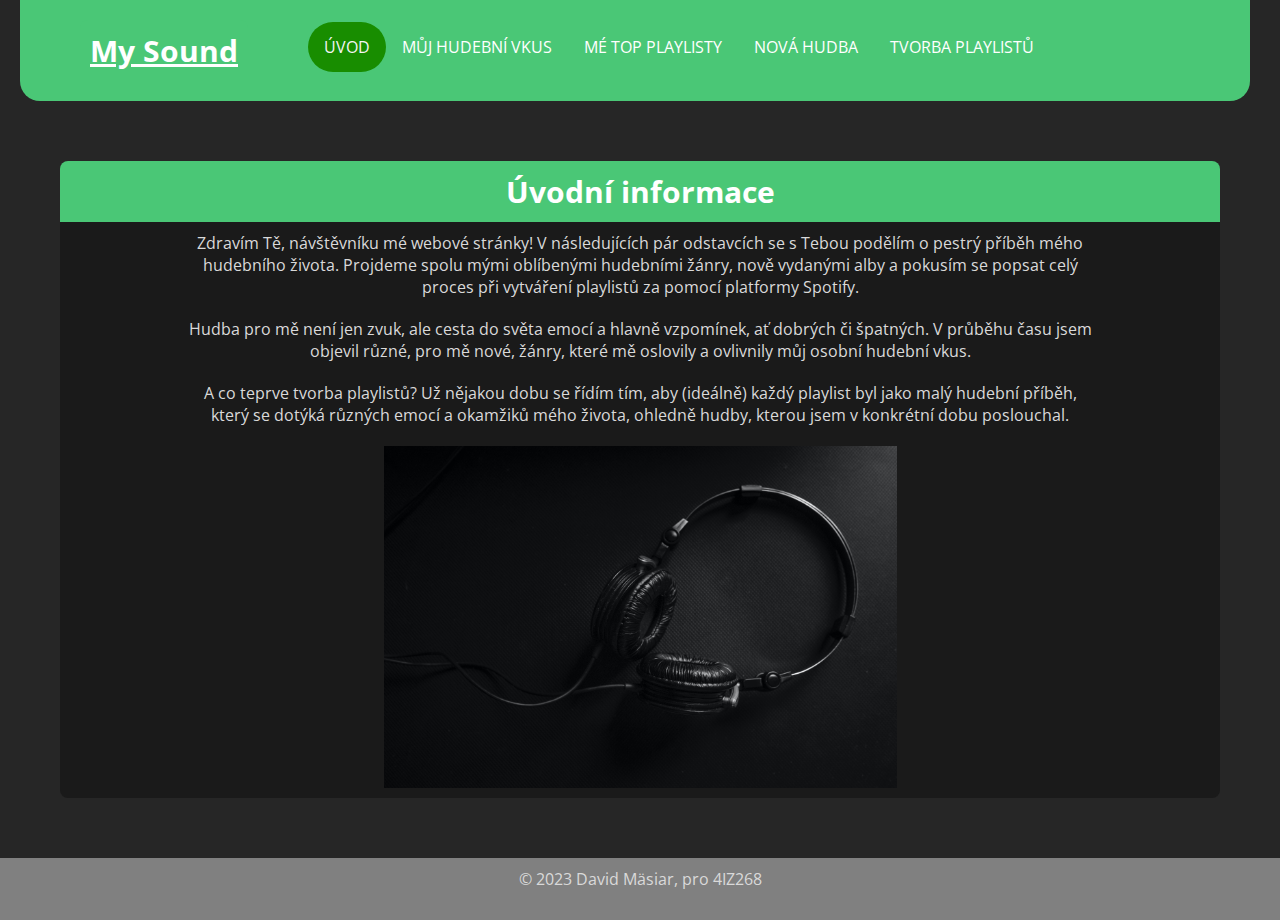
<file: webovka/index.html>
<!DOCTYPE html>
<html lang="cs">
<head>
    <meta charset="UTF-8">
    <meta name="description" content="webová stránka pro 4IZ268">
    <meta name="keywords" content="Hudba, Swipefy, Playlist, Album">
    <meta name="author" content="David Mäsiar">
    <link rel="preconnect" href="https://fonts.googleapis.com">
    <link rel="preconnect" href="https://fonts.gstatic.com" crossorigin>
    <link href="https://fonts.googleapis.com/css2?family=Open+Sans:wght@500&display=swap" rel="stylesheet">
    <title>Home - MäsiarWeb</title>
    <link rel="stylesheet" href="style.css">
    <link rel="icon" href="img/favicon.ico">
</head>
<body>
    <header>
        <h1><a href="index.html">My Sound</a></h1>
        <div class="container">
        <nav>
            <ul class="navigace">
               <li><a href="index.html" class="active">Úvod</a></li>
               <li><a href="muj-hudebni-styl.html">Můj hudební vkus</a></li>
               <li><a href="casto-prehravane.html">Mé top playlisty</a></li>
               <li><a href="nova-hudba.html">Nová hudba</a></li>
               <li><a href="tvorba-playlistu.html">Tvorba playlistů</a></li>
            </ul>
           </nav>
        </div>
    </header>
    <main>
        <h1>Úvodní informace</h1>
        <div class="text">
        <p>Zdravím Tě, návštěvníku mé webové stránky! V následujících pár odstavcích se s Tebou podělím o pestrý příběh mého hudebního života. 
            Projdeme spolu mými oblíbenými hudebními žánry, nově vydanými alby a pokusím se popsat celý proces při vytváření playlistů za pomocí platformy Spotify.
        </p>
        <p class="highlight-background">Hudba pro mě není jen zvuk, ale cesta do světa emocí a hlavně vzpomínek, ať dobrých či špatných. 
        V průběhu času jsem objevil různé, pro mě nové, žánry, které mě oslovily a ovlivnily můj osobní hudební vkus.             
        </p>
        <p>
        A co teprve tvorba playlistů? Už nějakou dobu se řídím tím, aby (ideálně) každý playlist byl jako malý hudební příběh, 
        který se dotýká různých emocí a okamžiků mého života, ohledně hudby, kterou jsem v konkrétní dobu poslouchal.</p>
        <img class="image" src="img/bg.jpg" alt="Obrázek náhlavních sluchátek">



</div>
    </main>
    <footer>
        <p>&copy; 2023 David Mäsiar, pro 4IZ268</p>
    </footer>
</body>
</html>
</file>
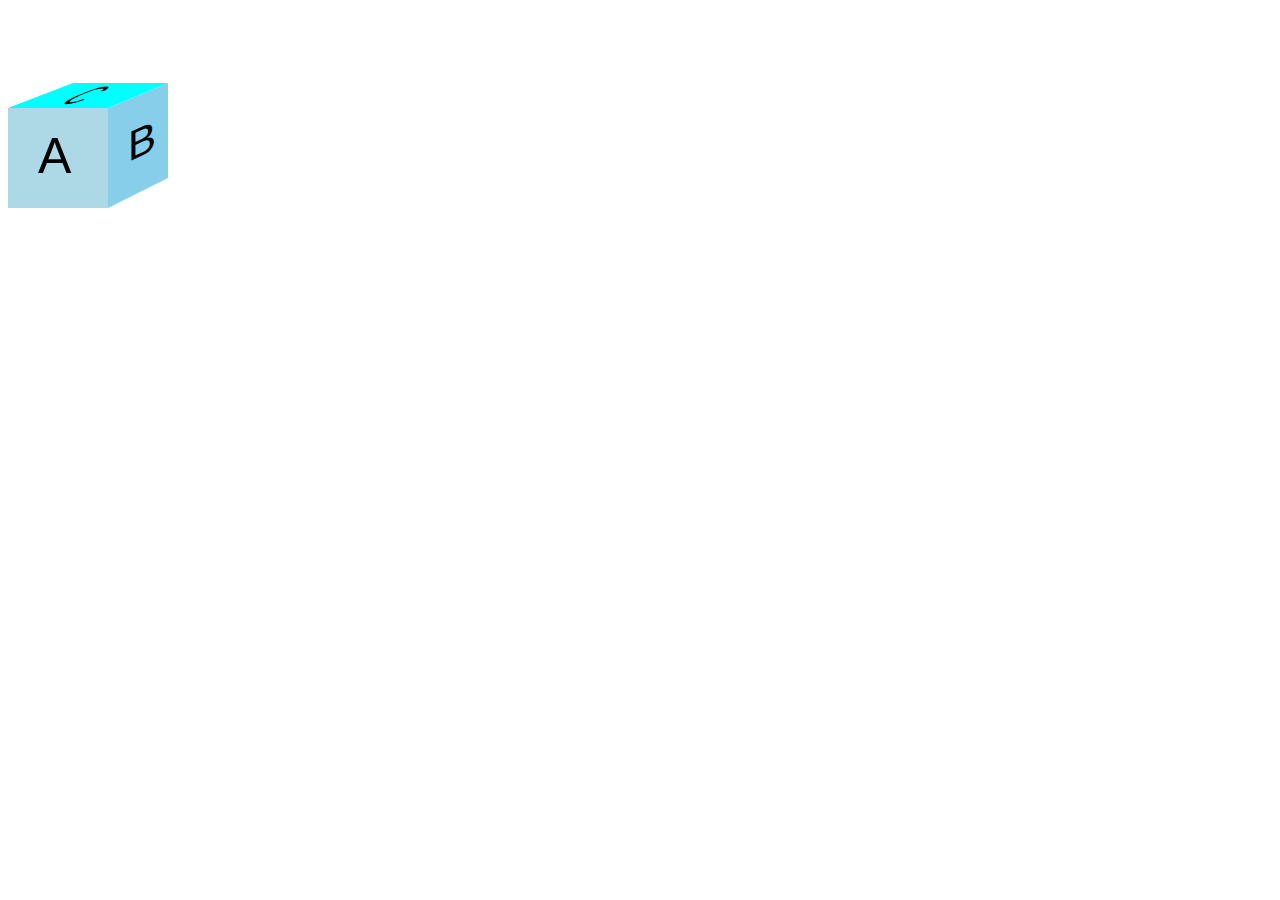
<file: <!DOCTYPE html>.html>
<!DOCTYPE html>
<html>
<head>
    <title></title>
</head>
<body>
    <svg width="200" height="200">
        <polygon points="0,200 100,200 100,100 0,100" fill="lightblue" />
        <polygon points="100,200 100,100 160,75 160,170" fill="skyblue" />
        <polygon points="0,100 65,75 160,75 100,100" fill="cyan" />
        <text x="30" y="165" font-family="Arial" font-size="50" fill="black">A</text>
        <text x="265" y="96" font-family="Arial" font-size="25" fill="black" transform=" skewX(-66) skewY(0)">C</text>
        <text x="120" y="210" font-family="Arial" font-size="42" fill="black" transform=" skewX(0) skewY(-25)">B</text>


    </svg>
</body>
</html>
</file>
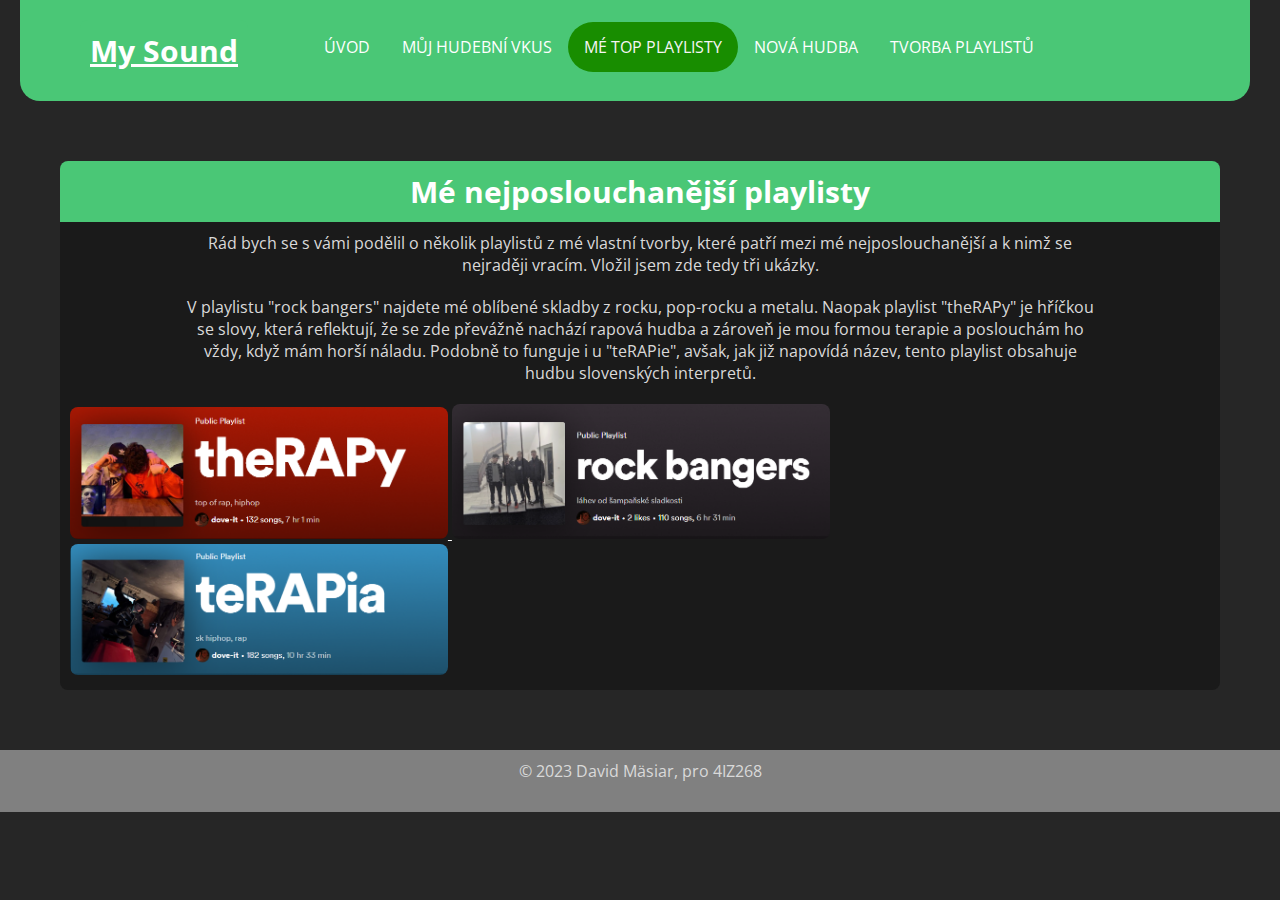
<file: webovka/casto-prehravane.html>
<!DOCTYPE html>
<html lang="cs">
<head>
    <meta charset="UTF-8">
    <meta name="description" content="webová stránka pro 4IZ268">
    <meta name="keywords" content="Hudba, Swipefy, Playlist, Album">
    <meta name="author" content="David Mäsiar">
    <link rel="preconnect" href="https://fonts.googleapis.com">
    <link rel="preconnect" href="https://fonts.gstatic.com" crossorigin>
    <link href="https://fonts.googleapis.com/css2?family=Open+Sans:wght@500&display=swap" rel="stylesheet">
    <title>Často přehrávané - MäsiarWeb</title>
    <link rel="stylesheet" href="style.css">
    <link rel="icon" href="img/favicon.ico">
</head>
<body>
    <header>
        <h1><a href="index.html">My Sound</a></h1>
        <div class="container">
            <nav>
                <ul class="navigace">
                   <li><a href="index.html">Úvod</a></li>
                   <li><a href="muj-hudebni-styl.html">Můj hudební vkus</a></li>
                   <li><a href="casto-prehravane.html" class="active">Mé top playlisty</a></li>
                   <li><a href="nova-hudba.html">Nová hudba</a></li>
                   <li><a href="tvorba-playlistu.html">Tvorba playlistů</a></li>
                </ul>
               </nav>
    </header>
    <main>
        <h1>Mé nejposlouchanější playlisty</h1>
        <div class="text">
            <p>Rád bych se s vámi podělil o několik playlistů z mé vlastní tvorby, které patří mezi mé nejposlouchanější a k nimž se nejraději vracím. Vložil jsem zde tedy 
                tři ukázky.
            </p>
            <p>V playlistu "rock bangers" najdete mé oblíbené skladby z rocku, pop-rocku a metalu. Naopak playlist "theRAPy" je hříčkou se slovy,
                 která reflektují, že se zde převážně nachází rapová hudba a zároveň je mou formou terapie a poslouchám ho vždy, když mám horší náladu. 
                 Podobně to funguje i u "teRAPie", avšak, jak již napovídá název, tento playlist obsahuje hudbu slovenských interpretů.</p>
            <div class="playlisty-container"></div>
            <a href="https://open.spotify.com/playlist/48Xo0TCAnUIxGwZWNn4CXe?si=c6e72d53aaa84103" target="_blank">
                <img class="playlisty" src="img/therapy.playlist.png" alt="Obrázek playlistu theRAPy">
            </a>
            <a href="https://open.spotify.com/playlist/3slEwpJkTUAnOGE8Y24fgg?si=466b1bdaa44c4a0a" target="_blank">
                <img class="playlisty" src="img/rockbangers.playlist.png" alt="Obrázek playlistu rock bangers">
            </a>
            <a href="https://open.spotify.com/playlist/42ou3gbFp5qI7IAoQkID75?si=8aa676a98f9f420e" target="_blank">
                <img class="playlisty" src="img/terapia.playlist.png" alt="Obrázek playlistu teRAPia">
            </a>

        </div>

    </main>
    <footer>
        <p>&copy; 2023 David Mäsiar, pro 4IZ268</p>
    </footer>
</body>
</html>
</file>
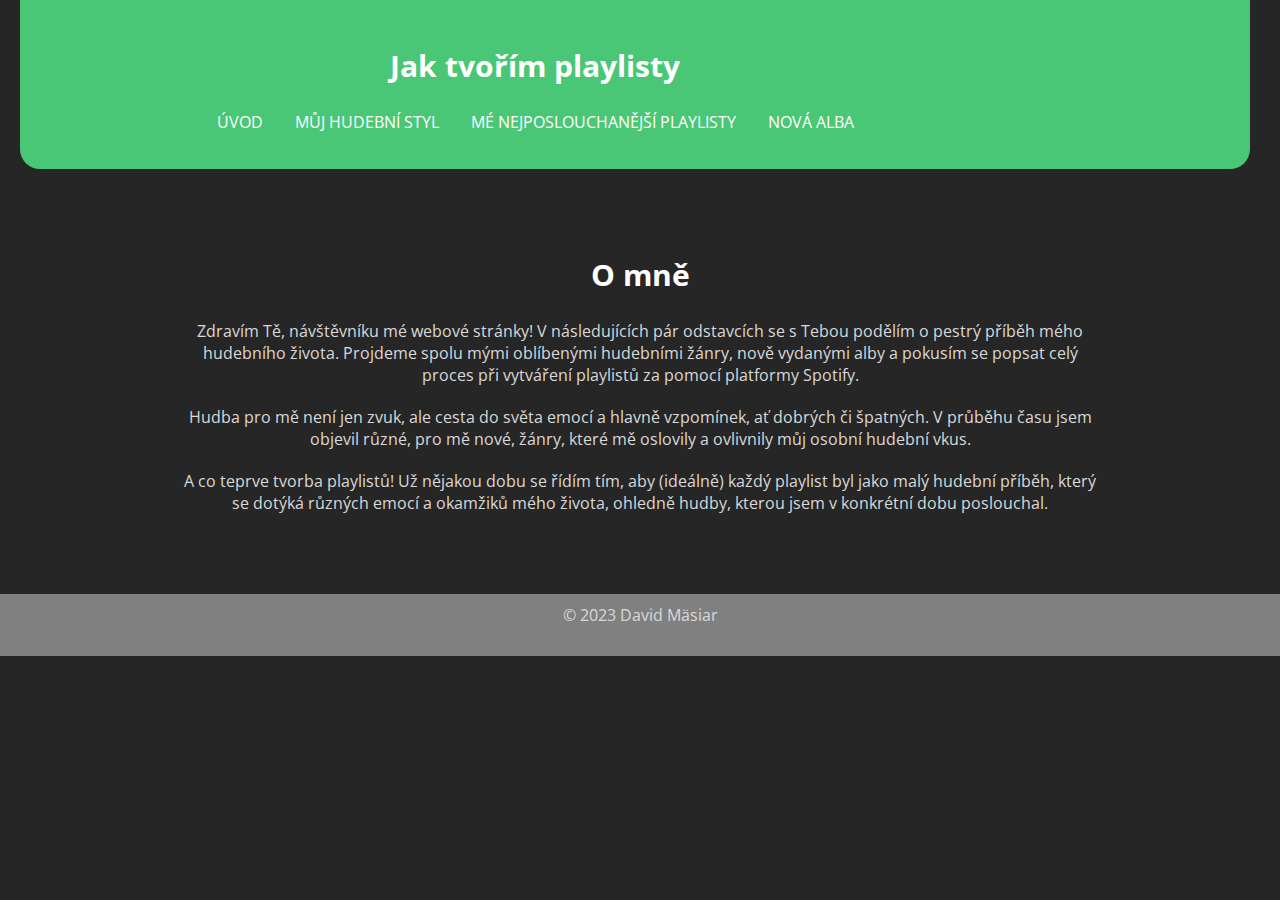
<file: webovka/creating-playlists.html>
<!DOCTYPE html>
<html>
<head>
    <link rel="preconnect" href="https://fonts.googleapis.com">
    <link rel="preconnect" href="https://fonts.gstatic.com" crossorigin>
    <link href="https://fonts.googleapis.com/css2?family=Open+Sans:wght@500&display=swap" rel="stylesheet">
    <title>Tvorba playlistů - MäsiarWeb</title>
    <link rel="stylesheet" type="text/css" href="style.css">
    <link rel="icon" type="image/png" href="img/music.png">
</head>
<body>
    <header>
        <div class="container">
            <h2>Jak tvořím playlisty</h2>
        <nav>
            <ul class="navigace">
               <li><a href="index.html">Úvod</a></li>
               <li><a href="my-musical-taste.html">Můj hudební styl</a></li>
               <li><a href="often-replayed.html">Mé nejposlouchanější playlisty</a></li>
               <li><a href="new-albums.html">Nová alba</a></li>
            </ul>
           </nav>
    </header>
    <main>
        <h2>O mně</h2>
        <p>Zdravím Tě, návštěvníku mé webové stránky! V následujících pár odstavcích se s Tebou podělím o pestrý příběh mého hudebního života. 
            Projdeme spolu mými oblíbenými hudebními žánry, nově vydanými alby a pokusím se popsat celý proces při vytváření playlistů za pomocí platformy Spotify.
        </p>
        <p>Hudba pro mě není jen zvuk, ale cesta do světa emocí a hlavně vzpomínek, ať dobrých či špatných. 
        V průběhu času jsem objevil různé, pro mě nové, žánry, které mě oslovily a ovlivnily můj osobní hudební vkus.             
        </p>
        <p>
        A co teprve tvorba playlistů! Už nějakou dobu se řídím tím, aby (ideálně) každý playlist byl jako malý hudební příběh, 
        který se dotýká různých emocí a okamžiků mého života, ohledně hudby, kterou jsem v konkrétní dobu poslouchal.
        </p>
    </main>
    <footer>
        <p>&copy; 2023 David Mäsiar</p>
    </footer>
</body>
</html>
</file>
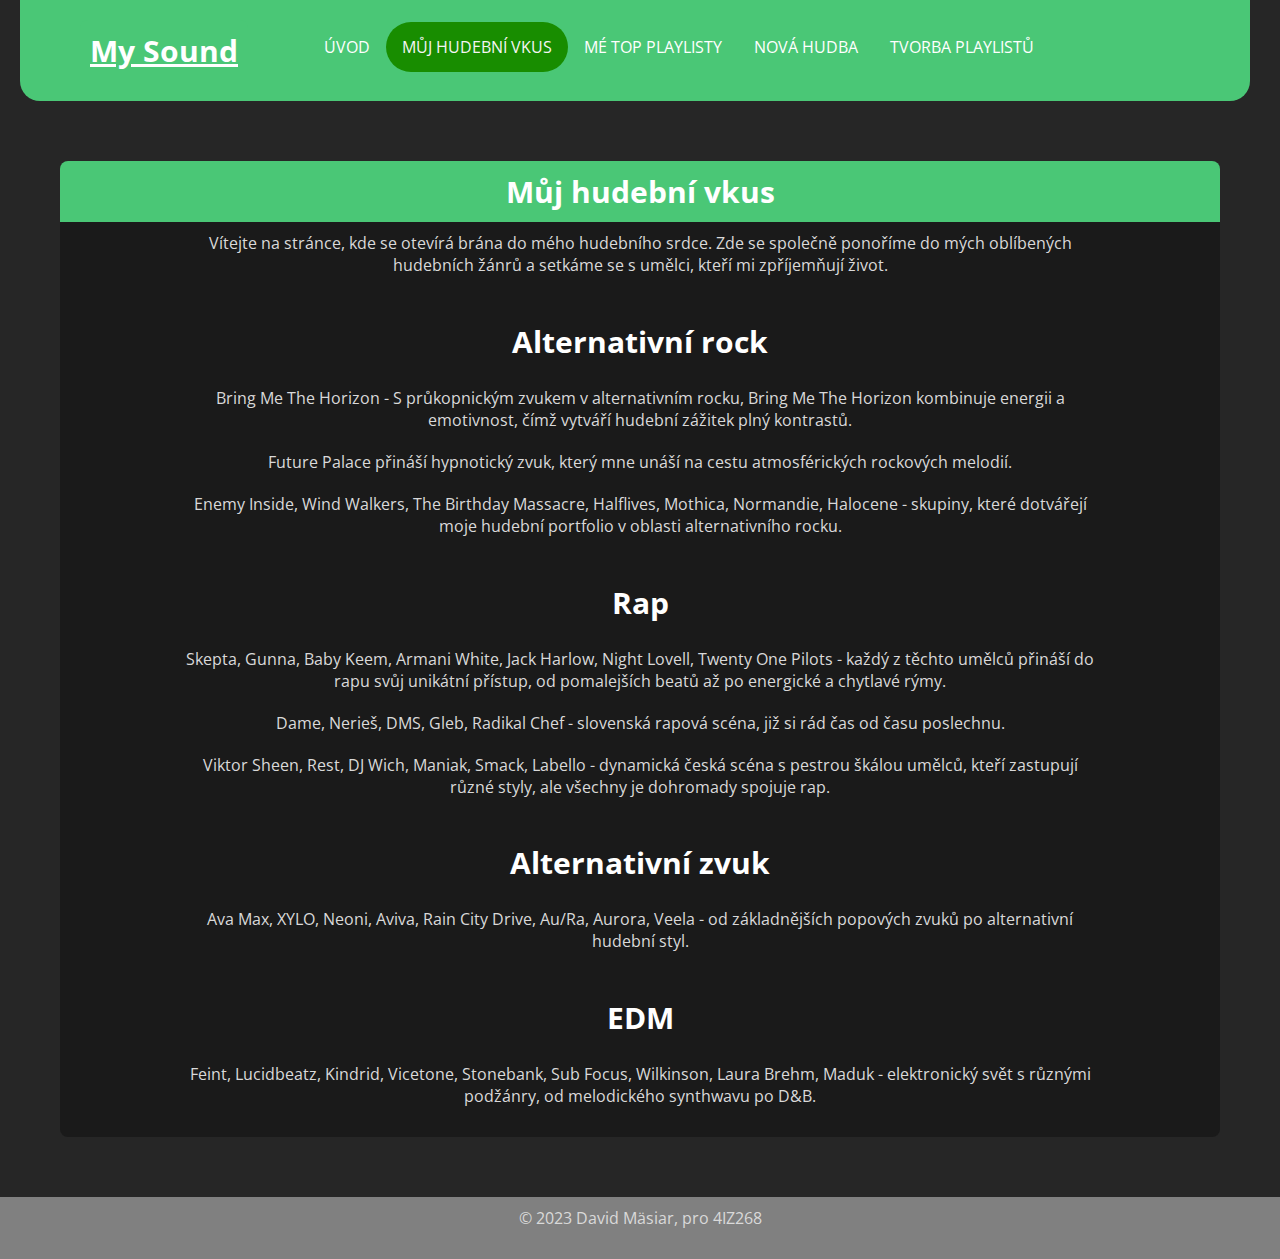
<file: webovka/muj-hudebni-styl.html>
<!DOCTYPE html>
<html lang="cs">
<head>
    <meta charset="UTF-8">
    <meta name="description" content="webová stránka pro 4IZ268">
    <meta name="keywords" content="Hudba, Swipefy, Playlist, Album">
    <meta name="author" content="David Mäsiar">
    <link rel="preconnect" href="https://fonts.googleapis.com">
    <link rel="preconnect" href="https://fonts.gstatic.com" crossorigin>
    <link href="https://fonts.googleapis.com/css2?family=Open+Sans:wght@500&display=swap" rel="stylesheet">
    <title>Můj hudební Styl - MäsiarWeb</title>
    <link rel="stylesheet" href="style.css">
    <link rel="icon" href="img/favicon.ico">
</head>
<body>
    <header>
        <h1><a href="index.html">My Sound</a></h1>
        <div class="container">
            <nav>
                <ul class="navigace">
                   <li><a href="index.html">Úvod</a></li>
                   <li><a href="muj-hudebni-styl.html" class="active">Můj hudební vkus</a></li>
                   <li><a href="casto-prehravane.html">Mé top playlisty</a></li>
                   <li><a href="nova-hudba.html">Nová hudba</a></li>
                   <li><a href="tvorba-playlistu.html">Tvorba playlistů</a></li>
                </ul>
               </nav>
    </header>
    <main>
        <h1>Můj hudební vkus</h1>
        <div class="text">
        <p>Vítejte na stránce, kde se otevírá brána do mého hudebního srdce. Zde se společně 
            ponoříme do mých oblíbených hudebních žánrů a setkáme se s umělci, kteří mi zpříjemňují život.</p>
        <h2>Alternativní rock</h2>
        <p>Bring Me The Horizon - S průkopnickým zvukem v alternativním rocku, Bring Me The Horizon 
            kombinuje energii a emotivnost, čímž vytváří hudební zážitek plný kontrastů.</p>
        <p>Future Palace přináší hypnotický zvuk, který mne unáší na cestu atmosférických rockových melodií.</p>
        <p>Enemy Inside, Wind Walkers, The Birthday Massacre, Halflives, Mothica, 
            Normandie, Halocene - skupiny, které dotvářejí moje hudební portfolio v oblasti alternativního rocku.</p>
        <h2>Rap</h2>
        <p>Skepta, Gunna, Baby Keem, Armani White, Jack Harlow, Night Lovell, Twenty One Pilots - 
            každý z těchto umělců přináší do rapu svůj unikátní přístup, od pomalejších beatů až po energické a chytlavé rýmy.</p>
        <p>Dame, Nerieš, DMS, Gleb, Radikal Chef - slovenská rapová scéna, již si rád čas od času poslechnu.</p>
        <p>Viktor Sheen, Rest, DJ Wich, Maniak, Smack, Labello - dynamická česká scéna s
             pestrou škálou umělců, kteří zastupují různé styly, ale všechny je dohromady spojuje rap.</p>
        <h2>Alternativní zvuk</h2>
        <p>Ava Max, XYLO, Neoni, Aviva, Rain City Drive, Au/Ra, Aurora, Veela - od základnějších popových zvuků po alternativní hudební styl.</p>
        <h2>EDM</h2>
        <p>Feint, Lucidbeatz, Kindrid, Vicetone, Stonebank, Sub Focus, Wilkinson, 
            Laura Brehm, Maduk - elektronický svět s různými podžánry, od melodického synthwavu po D&B.</p>
    </div>
    </main>
    <footer>
        <p>&copy; 2023 David Mäsiar, pro 4IZ268</p>
    </footer>
</body>
</html>
</file>
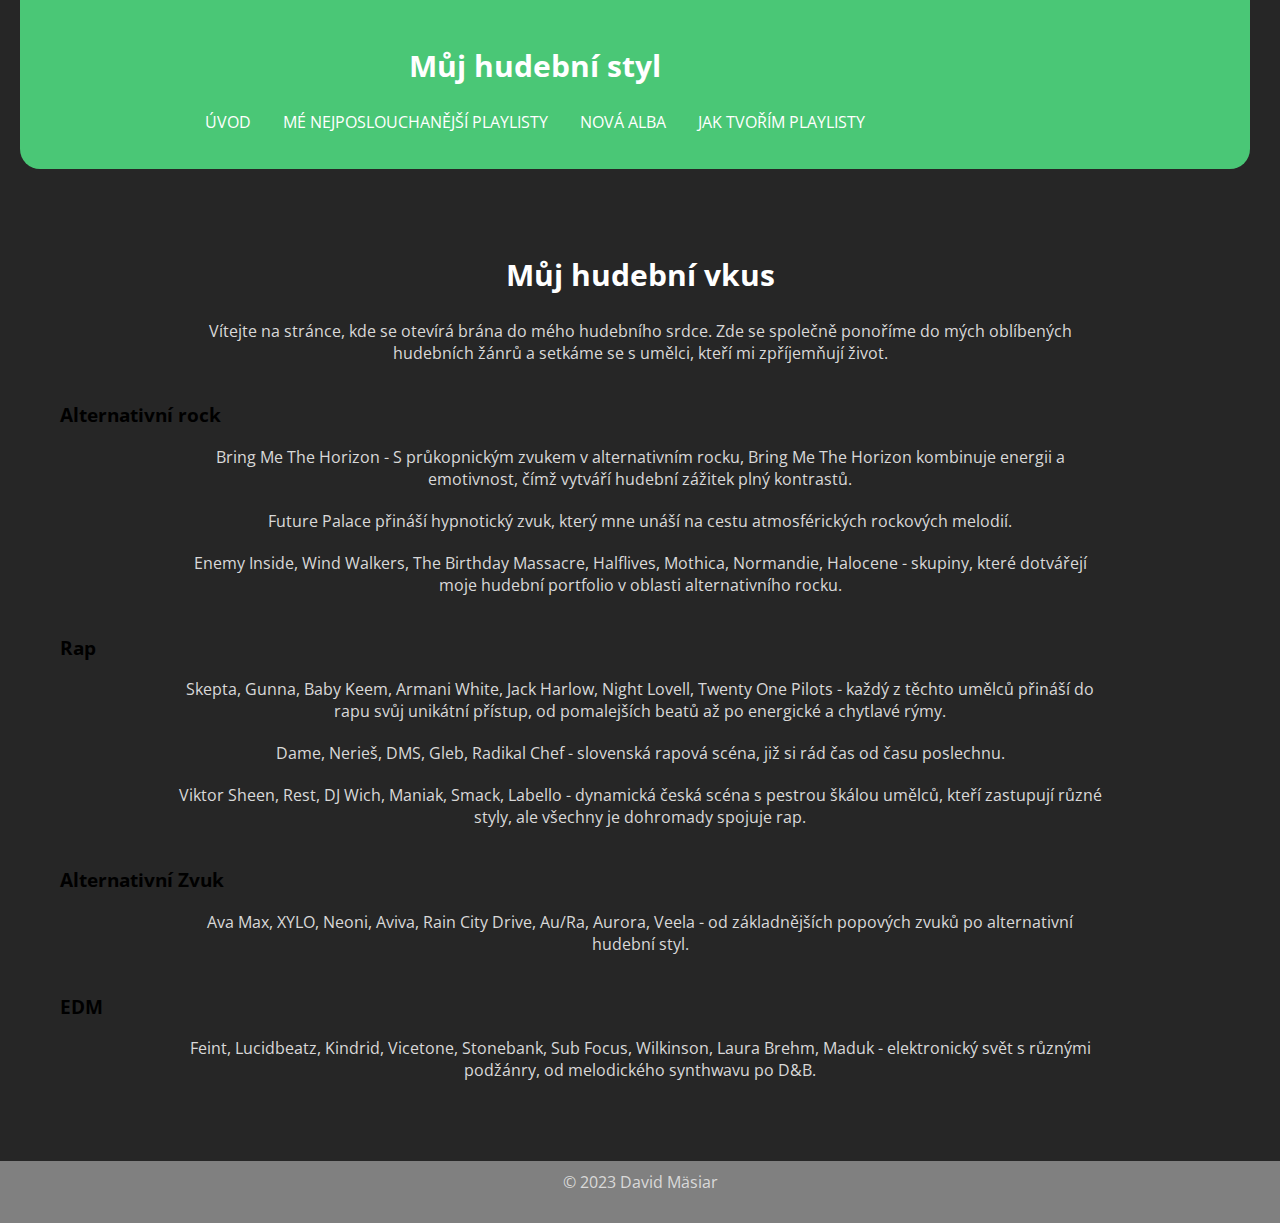
<file: webovka/my-musical-taste.html>
<!DOCTYPE html>
<html>
<head>
    <link rel="preconnect" href="https://fonts.googleapis.com">
    <link rel="preconnect" href="https://fonts.gstatic.com" crossorigin>
    <link href="https://fonts.googleapis.com/css2?family=Open+Sans:wght@500&display=swap" rel="stylesheet">
    <title>Můj hudební Styl - MäsiarWeb</title>
    <link rel="stylesheet" type="text/css" href="style.css">
    <link rel="icon" type="image/png" href="img/music.png">
</head>
<body>
    <header>
        <div class="container">
            <h2>Můj hudební styl</h2>
        <nav>
            <ul class="navigace">
               <li><a href="index.html">Úvod</a></li>
               <li><a href="often-replayed.html">Mé nejposlouchanější playlisty</a></li>
               <li><a href="new-albums.html">Nová alba</a></li>
               <li><a href="creating-playlists.html">Jak tvořím playlisty</a></li>
            </ul>
           </nav>
    </header>
    <main>
        <h2>Můj hudební vkus</h2>
        <p>Vítejte na stránce, kde se otevírá brána do mého hudebního srdce. Zde se společně ponoříme do mých oblíbených hudebních žánrů a setkáme se s umělci, kteří mi zpříjemňují život.</p>
        <h3>Alternativní rock</h2>
        <p>Bring Me The Horizon - S průkopnickým zvukem v alternativním rocku, Bring Me The Horizon kombinuje energii a emotivnost, čímž vytváří hudební zážitek plný kontrastů.</p>
        <p>Future Palace přináší hypnotický zvuk, který mne unáší na cestu atmosférických rockových melodií.</p>
        <p>Enemy Inside, Wind Walkers, The Birthday Massacre, Halflives, Mothica, Normandie, Halocene - skupiny, které dotvářejí moje hudební portfolio v oblasti alternativního rocku.</p>
        <h3>Rap</h3>
        <p>Skepta, Gunna, Baby Keem, Armani White, Jack Harlow, Night Lovell, Twenty One Pilots - každý z těchto umělců přináší do rapu svůj unikátní přístup, od pomalejších beatů až po energické a chytlavé rýmy.</p>
        <p>Dame, Nerieš, DMS, Gleb, Radikal Chef - slovenská rapová scéna, již si rád čas od času poslechnu.</p>
        <p>Viktor Sheen, Rest, DJ Wich, Maniak, Smack, Labello - dynamická česká scéna s pestrou škálou umělců, kteří zastupují různé styly, ale všechny je dohromady spojuje rap.</p>
        <h3>Alternativní Zvuk</h3>
        <p>Ava Max, XYLO, Neoni, Aviva, Rain City Drive, Au/Ra, Aurora, Veela - od základnějších popových zvuků po alternativní hudební styl.</p>
        <h3>EDM</h3>
        <p>Feint, Lucidbeatz, Kindrid, Vicetone, Stonebank, Sub Focus, Wilkinson, Laura Brehm, Maduk - elektronický svět s různými podžánry, od melodického synthwavu po D&B.</p>
    </main>
    <footer>
        <p>&copy; 2023 David Mäsiar</p>
    </footer>
</body>
</html>
</file>
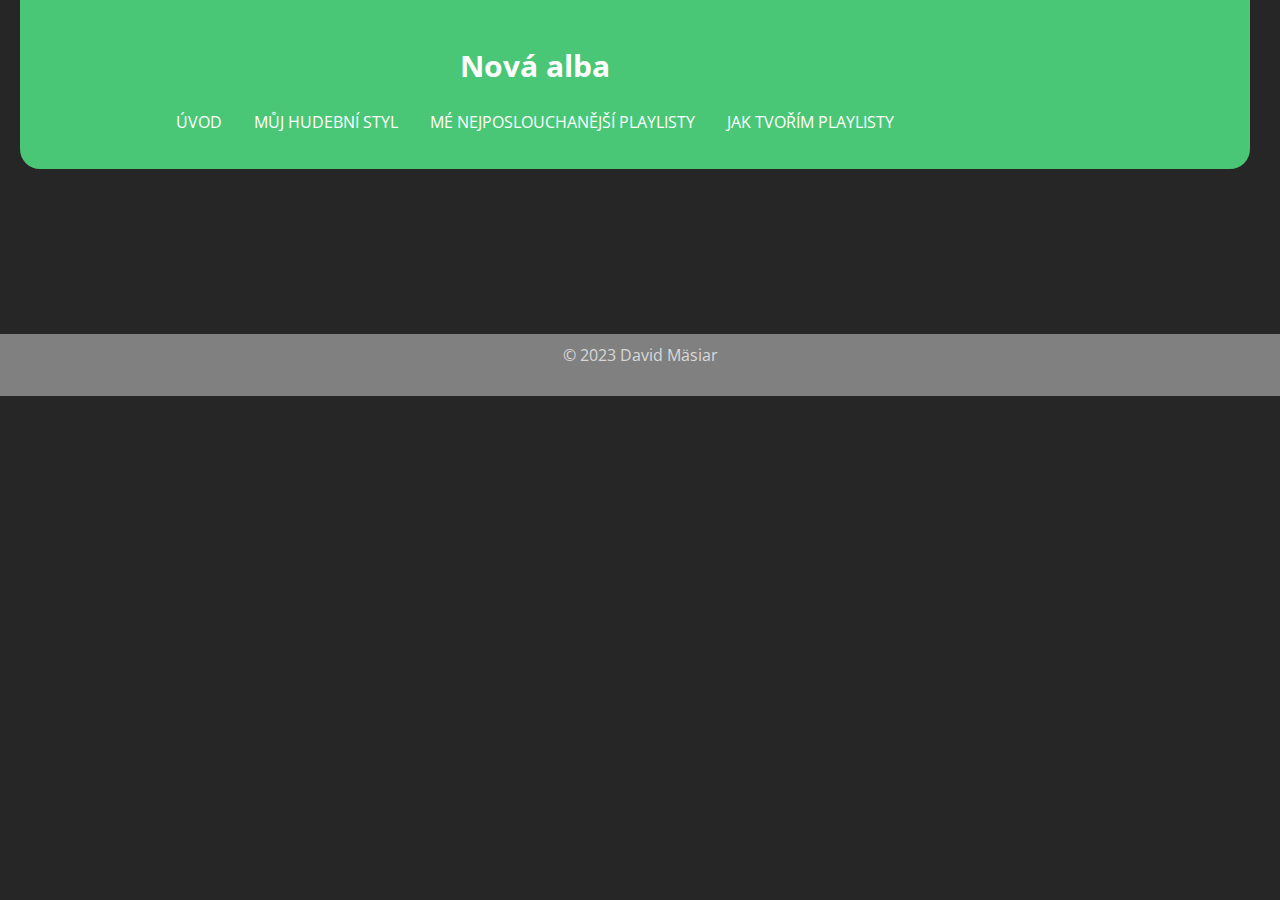
<file: webovka/new-albums.html>
<!DOCTYPE html>
<html>
<head>
    <link rel="preconnect" href="https://fonts.googleapis.com">
    <link rel="preconnect" href="https://fonts.gstatic.com" crossorigin>
    <link href="https://fonts.googleapis.com/css2?family=Open+Sans:wght@500&display=swap" rel="stylesheet">
    <title>Nově vydané - MäsiarWeb</title>
    <link rel="stylesheet" type="text/css" href="style.css">
    <link rel="icon" type="image/png" href="img/music.png">
</head>
<body>
    <header>
        <div class="container">
            <h2>Nová alba</h2>
        <nav>
            <ul class="navigace">
               <li><a href="index.html">Úvod</a></li>
               <li><a href="my-musical-taste.html">Můj hudební styl</a></li>
               <li><a href="often-replayed.html">Mé nejposlouchanější playlisty</a></li>
               <li><a href="creating-playlists.html">Jak tvořím playlisty</a></li>
            </ul>
           </nav>
    </header>
    <main>
        <h2></h2>
        <p></p>
    </main>
    <footer>
        <p>&copy; 2023 David Mäsiar</p>
    </footer>
</body>
</html>
</file>
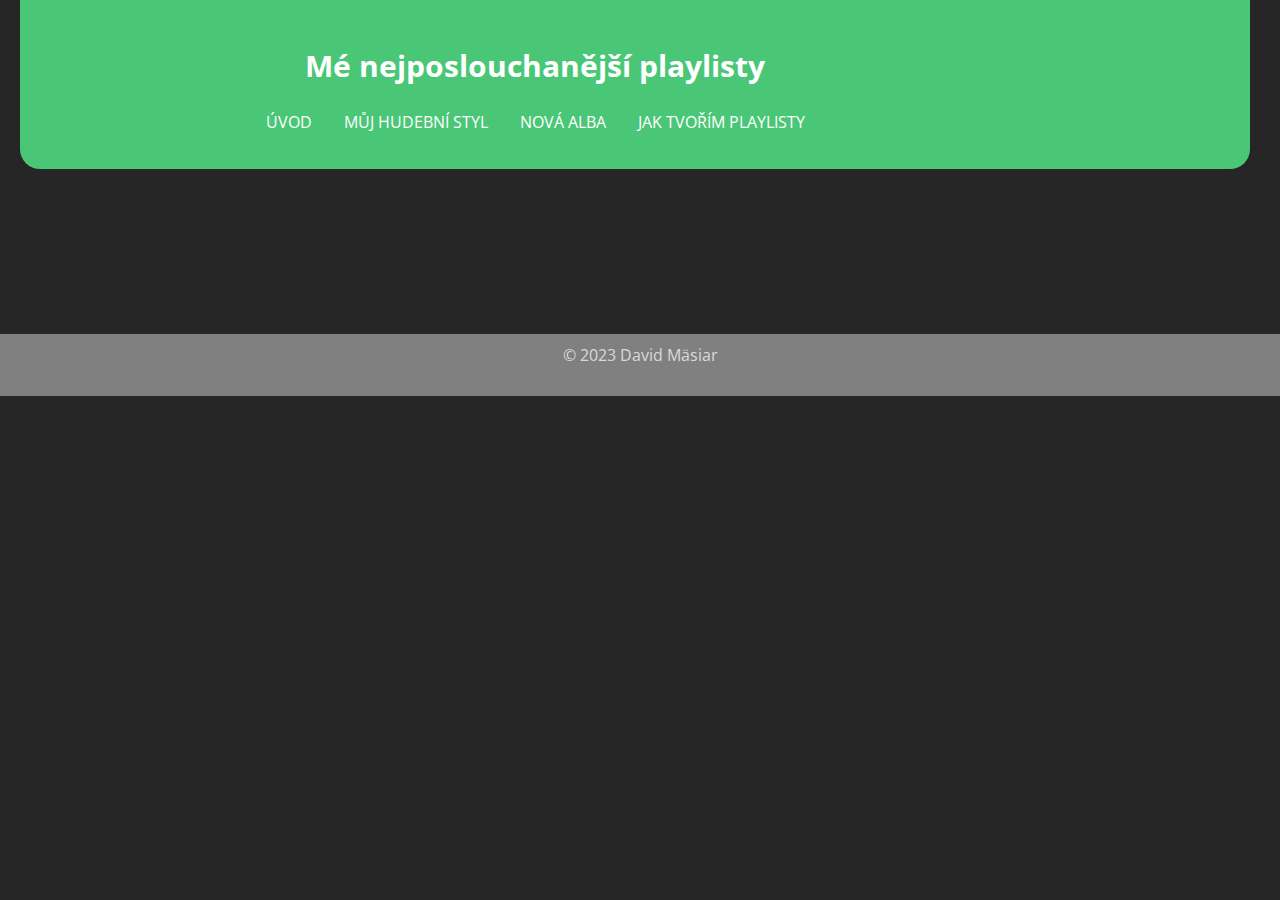
<file: webovka/often-replayed.html>
<!DOCTYPE html>
<html>
<head>
    <link rel="preconnect" href="https://fonts.googleapis.com">
    <link rel="preconnect" href="https://fonts.gstatic.com" crossorigin>
    <link href="https://fonts.googleapis.com/css2?family=Open+Sans:wght@500&display=swap" rel="stylesheet">
    <title>Často přehrávané - MäsiarWeb</title>
    <link rel="stylesheet" type="text/css" href="style.css">
    <link rel="icon" type="image/png" href="img/music.png">
</head>
<body>
    <header>
        <div class="container">
            <h2>Mé nejposlouchanější playlisty</h2>
        <nav>
            <ul class="navigace">
               <li><a href="index.html">Úvod</a></li>
               <li><a href="my-musical-taste.html">Můj hudební styl</a></li>
               <li><a href="new-albums.html">Nová alba</a></li>
               <li><a href="creating-playlists.html">Jak tvořím playlisty</a></li>
            </ul>
           </nav>
    </header>
    <main>
        <h2></h2>
        <p></p>
    </main>
    <footer>
        <p>&copy; 2023 David Mäsiar</p>
    </footer>
</body>
</html>
</file>
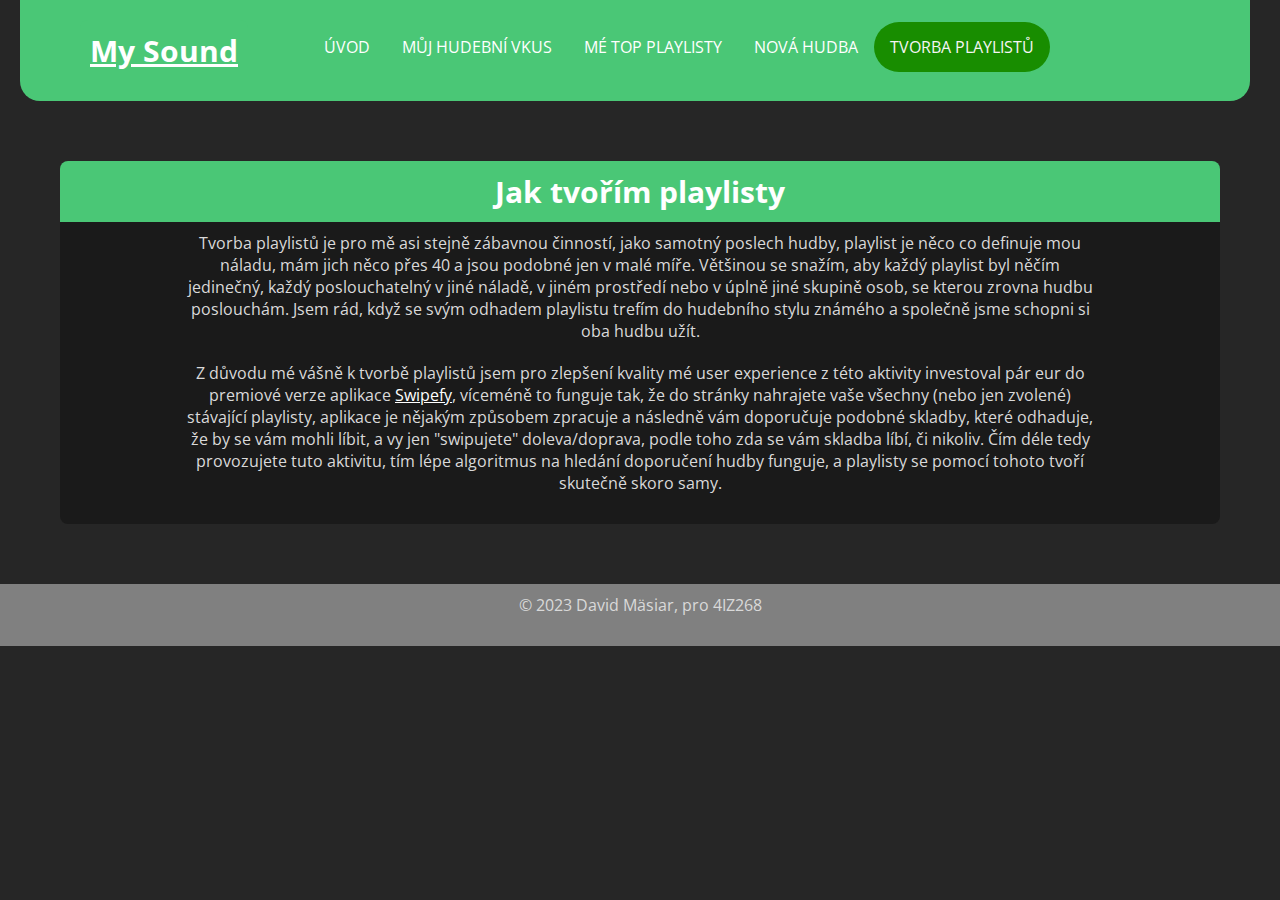
<file: webovka/tvorba-playlistu.html>
<!DOCTYPE html>
<html lang="cs">
<head>
    <meta charset="UTF-8">
    <meta name="description" content="webová stránka pro 4IZ268">
    <meta name="keywords" content="Hudba, Swipefy, Playlist, Album">
    <meta name="author" content="David Mäsiar">
    <link rel="preconnect" href="https://fonts.googleapis.com">
    <link rel="preconnect" href="https://fonts.gstatic.com" crossorigin>
    <link href="https://fonts.googleapis.com/css2?family=Open+Sans:wght@500&display=swap" rel="stylesheet">
    <title>Tvorba playlistů - MäsiarWeb</title>
    <link rel="stylesheet" href="style.css">
    <link rel="icon" href="img/favicon.ico">
</head>
<body>
    <header>
        <h1><a href="index.html">My Sound</a></h1>
        <div class="container">
            <nav>
                <ul class="navigace">
                   <li><a href="index.html">Úvod</a></li>
                   <li><a href="muj-hudebni-styl.html">Můj hudební vkus</a></li>
                   <li><a href="casto-prehravane.html">Mé top playlisty</a></li>
                   <li><a href="nova-hudba.html">Nová hudba</a></li>
                   <li><a href="tvorba-playlistu.html" class="active">Tvorba playlistů</a></li>
                </ul>
               </nav>
    </header>
    <main>
        <h1>Jak tvořím playlisty</h1>
        <div class="text">
        <p>Tvorba playlistů je pro mě asi stejně zábavnou činností, jako samotný poslech hudby, playlist je něco co definuje mou náladu, mám jich něco přes 40 a jsou podobné
            jen v malé míře. Většinou se snažím, aby každý playlist byl něčím jedinečný, každý poslouchatelný v jiné náladě, v jiném prostředí nebo v úplně jiné skupině osob, 
            se kterou zrovna hudbu poslouchám. Jsem rád, když se svým odhadem playlistu trefím do hudebního stylu známého a společně jsme schopni si oba hudbu užít. 
        </p>
        <p>Z důvodu mé vášně k tvorbě playlistů jsem pro zlepšení kvality mé user experience z této aktivity investoval pár eur do premiové verze aplikace <a href="https://play.google.com/store/apps/details?id=app.swipefy.mobile&hl=en_US
">Swipefy</a>, víceméně to funguje tak,
            že do stránky nahrajete vaše všechny (nebo jen zvolené) stávající playlisty, aplikace je nějakým způsobem zpracuje a následně vám doporučuje podobné skladby,
            které odhaduje, že by se vám mohli líbit, a vy jen "swipujete" doleva/doprava, podle toho zda se vám skladba líbí, či nikoliv. Čím déle tedy provozujete
            tuto aktivitu, tím lépe algoritmus na hledání doporučení hudby funguje, a playlisty se pomocí tohoto tvoří skutečně skoro samy.
        </p>

 
    </div>
    </main>
    <footer>
        <p>&copy; 2023 David Mäsiar, pro 4IZ268</p>
    </footer>
</body>
</html>
</file>
<file: webovka/style.css>
body {

    font-family: 'Open Sans', sans-serif;
    background-color: #262626;
    margin: 0;
    padding: 0;
}

header {
    position: sticky;
    display: flex;
    justify-content: center;
    background-color: #4ac776;
    font-family: 'Open Sans', sans-serif;
    text-align: center;
    margin: 0 20px;
    padding: 20px 200px 20px 0px;
    width: calc(100% - 50px);
    box-sizing: border-box;
    border-bottom-left-radius: 20px;
    border-bottom-right-radius: 20px;
}


footer {
    background-color:gray;
}

h1 {
    display: flex;
    color:white;
    justify-content: center;
    font-size: 30px;
    background-color: #4ac776;
    margin: auto;
    padding: 10px;
    border-top-right-radius: 8px;
    border-top-left-radius: 8px;
}

p {
    font-size: 16px;
    color: #d9d9d9;
    border-radius: 8px;
    text-align: center; 
    margin: 0% 10%;
    padding-bottom: 20px;
}

h2 {
    font-size: 30px;
    color: white;
    border-radius: 8px;
    text-align: center;
}

main {
    padding: 60px;
}

.playlisty-container {
    display: flex;
    justify-content: center;
    align-items: center;
    flex-wrap: wrap;
}

.playlisty {
    width: 33.15%;
    object-fit: cover;
    border-radius: 8px;
}

.playlisty:hover {
    transform: scale(1.1); /* Adjust the scale factor as needed */
    transition: transform 0.3s ease-in-out; /* Add a smooth transition */
}

.text {
    background-color: #1a1a1a;
    margin: 0 auto;
    padding: 10px;
    border-bottom-right-radius: 8px;
    border-bottom-left-radius: 8px;
}

footer {
    width: 100%;
    text-align: center;
    padding: 10px 0 10px 0;
    bottom: 0;
}

.navigace {
    display: flex;
    justify-content: center;
    list-style-type: none;
    padding: 0;
}

.navigace li a {
    font-family: 'Open Sans', sans-serif;
    padding: 14px 16px;
    text-decoration: none;
    color: white;
    text-transform: uppercase;
    transition: color 1s, background-color 1s, transform 0.2s, border-radius 0.2s;
    border-radius: 30px;
}

.navigace li a:hover {
    background-color: #188d00;
    color: black;
    border-radius: 30px;
    border-bottom: 2px solid white;
}

.navigace li a.active {
    background-color: #188d00;
    color: whitesmoke;
    border-radius: 30px;
}

.row {
    display: flex;
    margin: 2%;
}

.column {
    flex: 33.33%;
    box-sizing: border-box;
    margin: 0.5%;
}

.album {
    text-align: center;
    background-color: #535353;
    border-radius: 8px;
    padding: 0.5%;
    box-shadow: 0 4px 8px rgba(0, 0, 0, 0.1);
    transition: transform 0.2s ease-in-out;
    display:flex;
    flex-direction: column;
    box-sizing: border-box;

}

.album:hover {
    transform: scale(1.05);
}

.album img {
    max-width: 100%;
    height: 530px; 
    object-fit: cover;
    border-radius: 8px;
}

.image {
    display: block;
    margin: auto;
    width: 45%;
    height: auto;
    max-width: 100%;
    max-height: 100%;
    object-fit: contain;
}


.album p {
    font-size: 14px;
    color: white;
    margin: 0;
}

a {
    color: white;
}


@media (max-width: 1160px) {
    .row {
        flex-wrap: wrap;
    }

    .column {
        flex: 100%;
        margin-bottom: 2%;
    }

    .album img {
        height: 200px; 
        margin-bottom: 5px; 
    }

    .navigace {
        flex-direction: column;
        align-items: center;
    }

    header {
        flex-direction: column;
        align-items: center;
        padding: 20px;
    }

    .navigace li {
        margin: 10px 0;
    }

    main{
        padding: 3px;
    }

    iframe {
        border-radius: 12px;
        width: 100%; /* Adjust the width as needed */
        height: 400px; /* Adjust the height as needed */
    }

    .playlisty {
        width: 95%;
        margin-left: 2.5%;
        object-fit: cover;
        border-radius: 8px;
    }


    
}

@media print {
    .container {
        display: none;
    }
}
</file>
